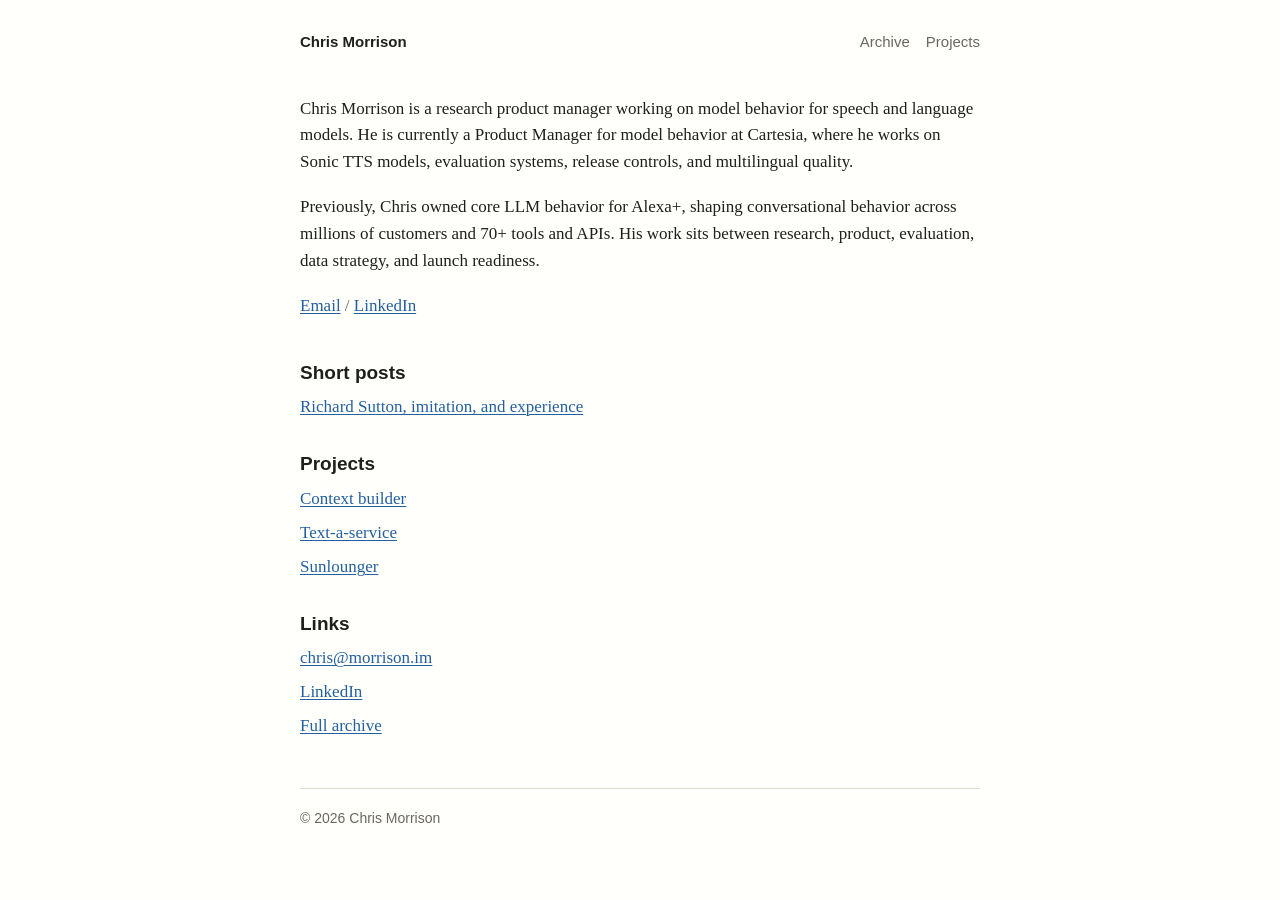
<file: index.html>
<!doctype html>
<html lang="en">
  <head>
    <meta charset="utf-8">
    <meta name="viewport" content="width=device-width, initial-scale=1">
    <title>Chris Morrison</title>
    <meta name="description" content="Chris Morrison is a research product manager working on model behavior for speech and language models.">
    <link rel="icon" href="favicon.svg" type="image/svg+xml">
    <link rel="stylesheet" href="style.css">
  </head>
  <body>
    <div class="page">
      <header class="site-header">
        <a class="site-title" href="index.html">Chris Morrison</a>
        <nav aria-label="Primary navigation">
          <a href="archive.html">Archive</a>
          <a href="projects.html">Projects</a>
        </nav>
      </header>

      <main>
        <section class="intro">
          <p>
            Chris Morrison is a research product manager working on model behavior for speech and language models. He is currently a Product Manager for model behavior at Cartesia, where he works on Sonic TTS models, evaluation systems, release controls, and multilingual quality.
          </p>
          <p>
            Previously, Chris owned core LLM behavior for Alexa+, shaping conversational behavior across millions of customers and 70+ tools and APIs. His work sits between research, product, evaluation, data strategy, and launch readiness.
          </p>
          <p>
            <a href="mailto:chris@morrison.im">Email</a>
            <span class="separator">/</span>
            <a href="https://www.linkedin.com/in/chrism101/" rel="me noopener">LinkedIn</a>
          </p>
        </section>

        <section class="link-section" aria-labelledby="short-posts">
          <h2 id="short-posts">Short posts</h2>
          <ol class="link-list">
            <li>
              <a href="posts/richard-sutton-bitter-lesson.html">Richard Sutton, imitation, and experience</a>
            </li>
          </ol>
        </section>

        <section class="link-section" aria-labelledby="projects">
          <h2 id="projects">Projects</h2>
          <ol class="link-list">
            <li>
              <a href="projects.html#context-builder">Context builder</a>
            </li>
            <li>
              <a href="projects.html#text-a-service">Text-a-service</a>
            </li>
            <li>
              <a href="projects.html#sunlounger">Sunlounger</a>
            </li>
          </ol>
        </section>

        <section class="link-section" aria-labelledby="links">
          <h2 id="links">Links</h2>
          <ol class="link-list">
            <li>
              <a href="mailto:chris@morrison.im">chris@morrison.im</a>
            </li>
            <li>
              <a href="https://www.linkedin.com/in/chrism101/" rel="noopener">LinkedIn</a>
            </li>
            <li>
              <a href="archive.html">Full archive</a>
            </li>
          </ol>
        </section>
      </main>

      <footer>
        <p>&copy; <span id="year">2026</span> Chris Morrison</p>
      </footer>
    </div>

    <script>
      document.getElementById('year').textContent = new Date().getFullYear();
    </script>
  </body>
</html>
</file>
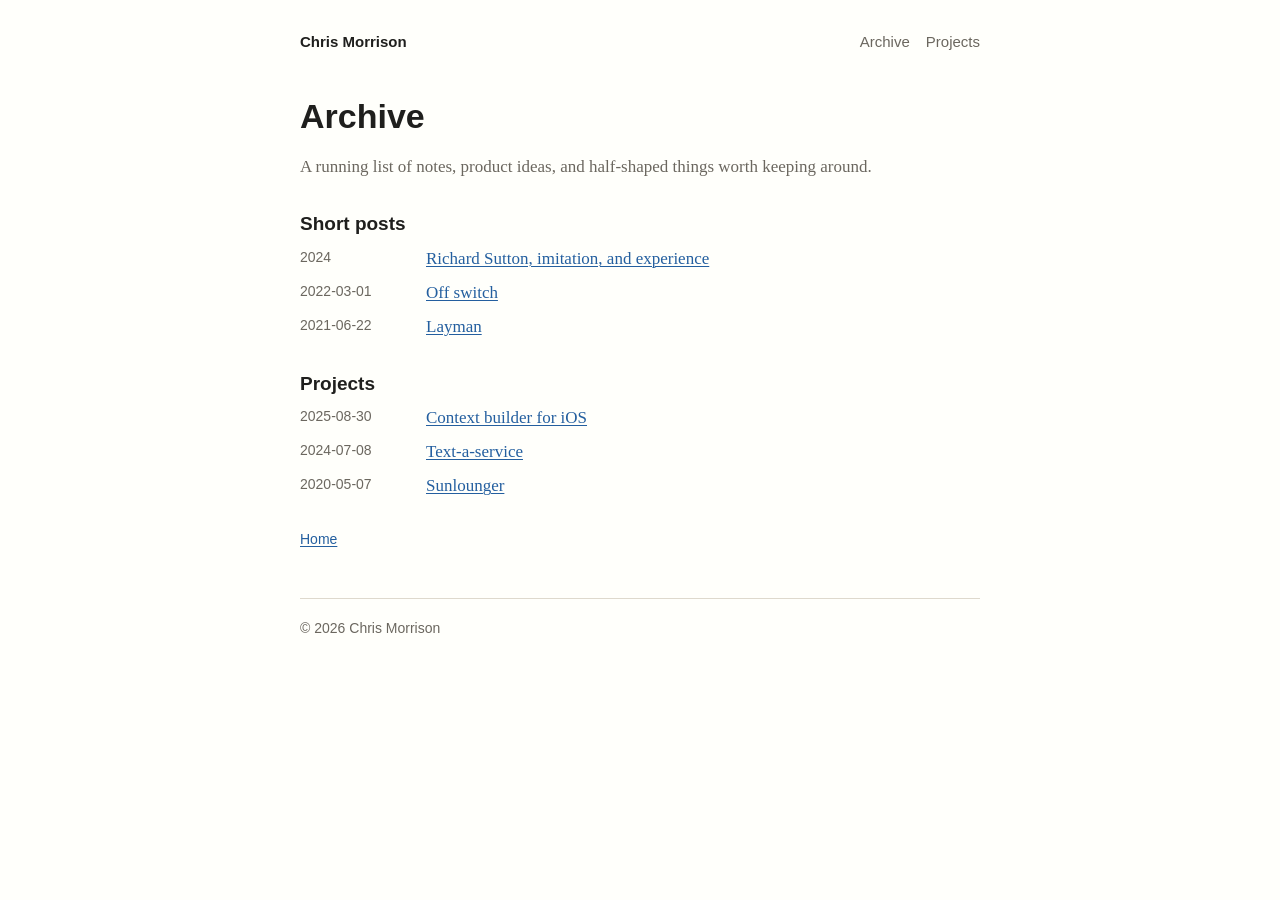
<file: archive.html>
<!doctype html>
<html lang="en">
  <head>
    <meta charset="utf-8">
    <meta name="viewport" content="width=device-width, initial-scale=1">
    <title>Archive - Chris Morrison</title>
    <meta name="description" content="Archive of Chris Morrison's notes and product ideas.">
    <link rel="icon" href="favicon.svg" type="image/svg+xml">
    <link rel="stylesheet" href="style.css">
  </head>
  <body>
    <div class="page">
      <header class="site-header">
        <a class="site-title" href="index.html">Chris Morrison</a>
        <nav aria-label="Primary navigation">
          <a href="archive.html" aria-current="page">Archive</a>
          <a href="projects.html">Projects</a>
        </nav>
      </header>

      <main>
        <h1>Archive</h1>
        <p class="note">A running list of notes, product ideas, and half-shaped things worth keeping around.</p>

        <section class="link-section" aria-labelledby="short-posts">
          <h2 id="short-posts">Short posts</h2>
          <ol class="archive-list">
            <li>
              <span class="date">2024</span>
              <a href="posts/richard-sutton-bitter-lesson.html">Richard Sutton, imitation, and experience</a>
            </li>
            <li>
              <span class="date">2022-03-01</span>
              <a href="posts/off-switch.html">Off switch</a>
            </li>
            <li>
              <span class="date">2021-06-22</span>
              <a href="posts/layman.html">Layman</a>
            </li>
          </ol>
        </section>

        <section class="link-section" aria-labelledby="projects">
          <h2 id="projects">Projects</h2>
          <ol class="archive-list">
            <li>
              <span class="date">2025-08-30</span>
              <a href="posts/context-builder-for-ios.html">Context builder for iOS</a>
            </li>
            <li>
              <span class="date">2024-07-08</span>
              <a href="posts/text-a-service.html">Text-a-service</a>
            </li>
            <li>
              <span class="date">2020-05-07</span>
              <a href="posts/sunlounger.html">Sunlounger</a>
            </li>
          </ol>
        </section>

        <p class="backlink"><a href="index.html">Home</a></p>
      </main>

      <footer>
        <p>&copy; <span id="year">2026</span> Chris Morrison</p>
      </footer>
    </div>

    <script>
      document.getElementById('year').textContent = new Date().getFullYear();
    </script>
  </body>
</html>
</file>
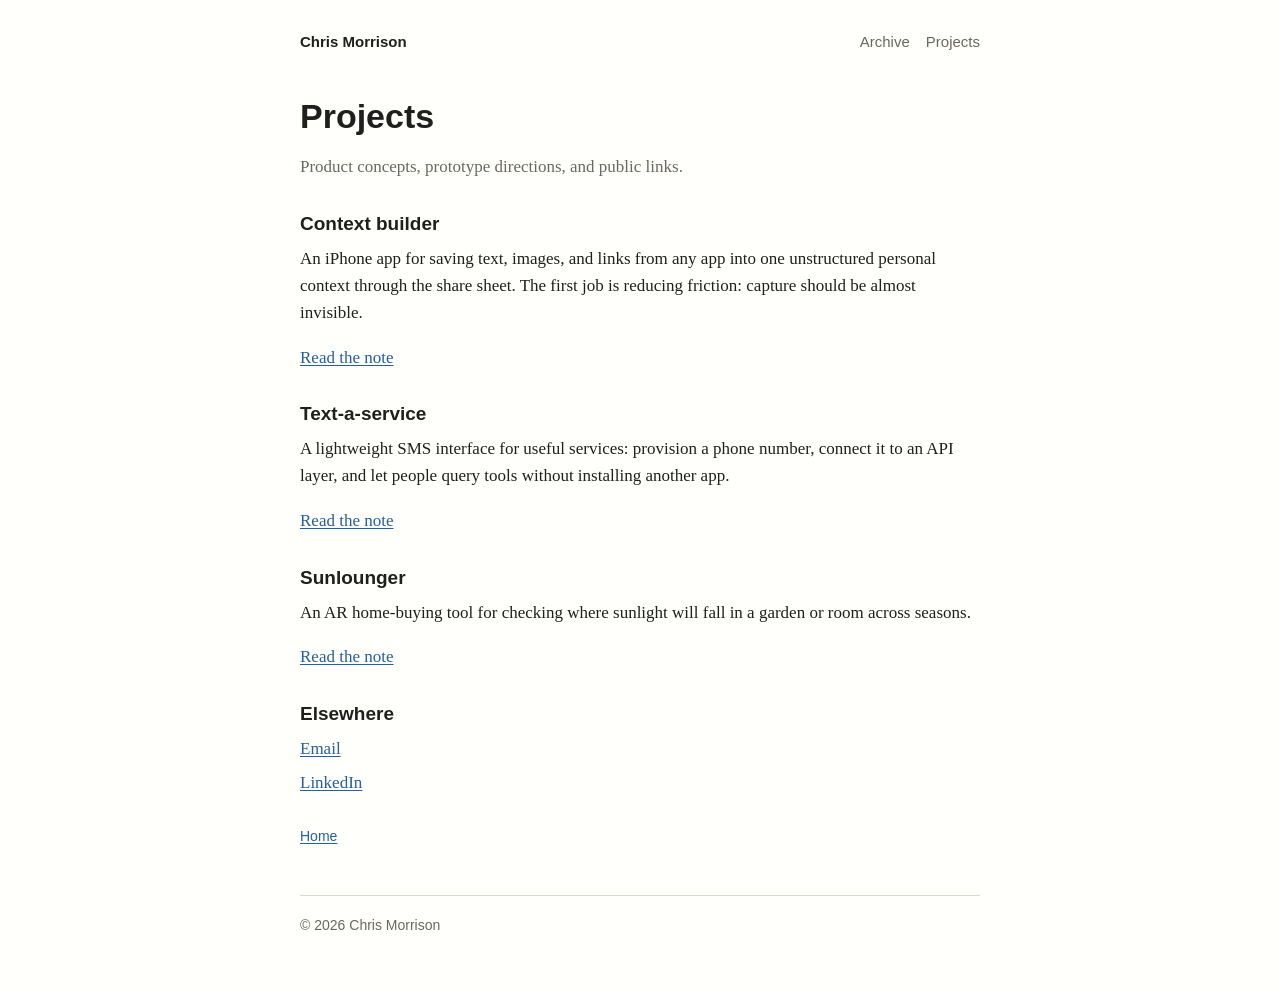
<file: projects.html>
<!doctype html>
<html lang="en">
  <head>
    <meta charset="utf-8">
    <meta name="viewport" content="width=device-width, initial-scale=1">
    <title>Projects - Chris Morrison</title>
    <meta name="description" content="Product ideas and projects from Chris Morrison.">
    <link rel="icon" href="favicon.svg" type="image/svg+xml">
    <link rel="stylesheet" href="style.css">
  </head>
  <body>
    <div class="page">
      <header class="site-header">
        <a class="site-title" href="index.html">Chris Morrison</a>
        <nav aria-label="Primary navigation">
          <a href="archive.html">Archive</a>
          <a href="projects.html" aria-current="page">Projects</a>
        </nav>
      </header>

      <main>
        <h1>Projects</h1>
        <p class="note">Product concepts, prototype directions, and public links.</p>

        <section class="link-section" id="context-builder" aria-labelledby="context-builder-heading">
          <h2 id="context-builder-heading">Context builder</h2>
          <p>
            An iPhone app for saving text, images, and links from any app into one unstructured personal context through the share sheet. The first job is reducing friction: capture should be almost invisible.
          </p>
          <p><a href="posts/context-builder-for-ios.html">Read the note</a></p>
        </section>

        <section class="link-section" id="text-a-service" aria-labelledby="text-service-heading">
          <h2 id="text-service-heading">Text-a-service</h2>
          <p>
            A lightweight SMS interface for useful services: provision a phone number, connect it to an API layer, and let people query tools without installing another app.
          </p>
          <p><a href="posts/text-a-service.html">Read the note</a></p>
        </section>

        <section class="link-section" id="sunlounger" aria-labelledby="sunlounger-heading">
          <h2 id="sunlounger-heading">Sunlounger</h2>
          <p>
            An AR home-buying tool for checking where sunlight will fall in a garden or room across seasons.
          </p>
          <p><a href="posts/sunlounger.html">Read the note</a></p>
        </section>

        <section class="link-section" aria-labelledby="elsewhere">
          <h2 id="elsewhere">Elsewhere</h2>
          <ol class="link-list">
            <li><a href="mailto:chris@morrison.im">Email</a></li>
            <li><a href="https://www.linkedin.com/in/chrism101/" rel="noopener">LinkedIn</a></li>
          </ol>
        </section>

        <p class="backlink"><a href="index.html">Home</a></p>
      </main>

      <footer>
        <p>&copy; <span id="year">2026</span> Chris Morrison</p>
      </footer>
    </div>

    <script>
      document.getElementById('year').textContent = new Date().getFullYear();
    </script>
  </body>
</html>
</file>
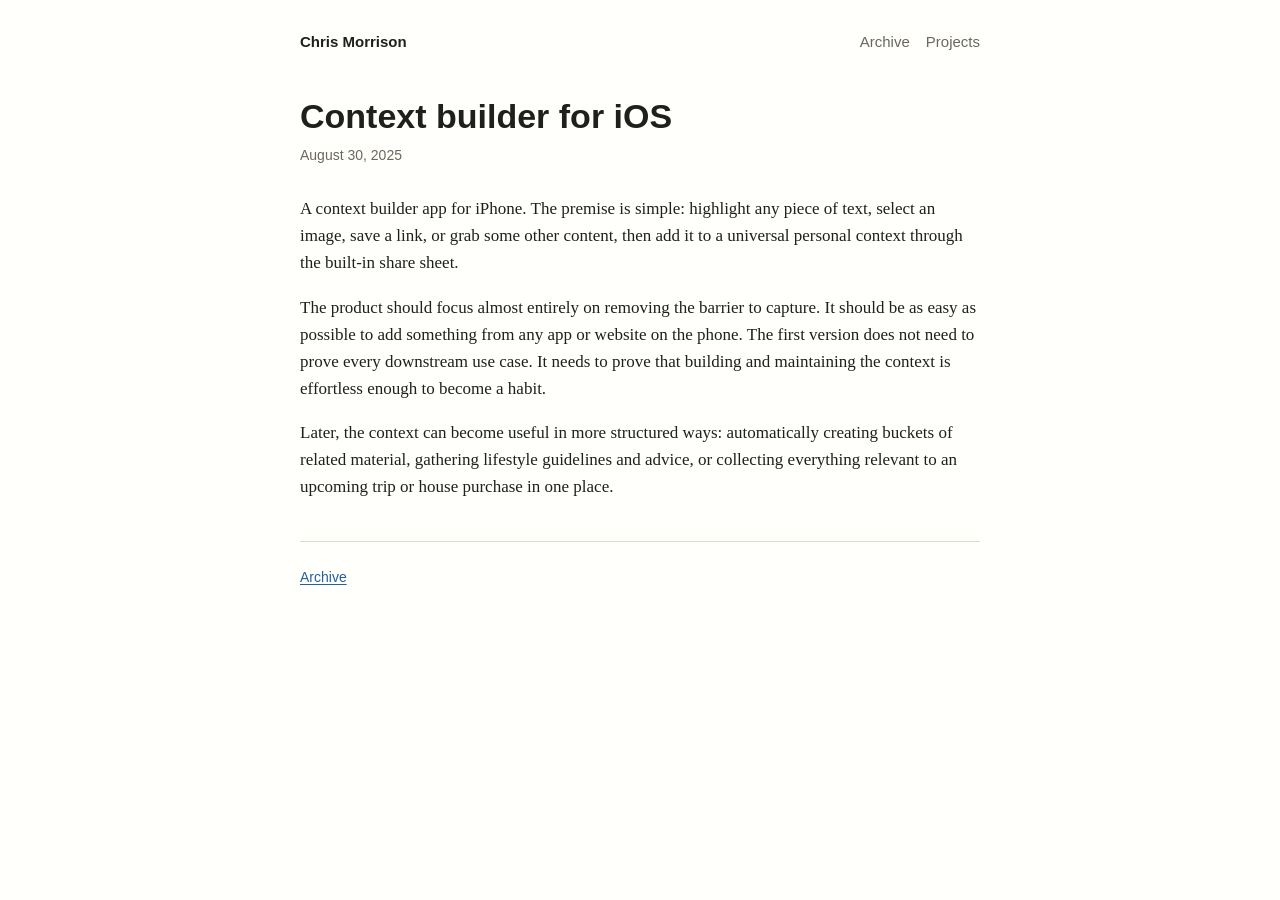
<file: posts/context-builder-for-ios.html>
<!doctype html>
<html lang="en">
  <head>
    <meta charset="utf-8">
    <meta name="viewport" content="width=device-width, initial-scale=1">
    <title>Context builder for iOS - Chris Morrison</title>
    <meta name="description" content="A product idea for an iPhone context builder built around the share sheet.">
    <link rel="icon" href="../favicon.svg" type="image/svg+xml">
    <link rel="stylesheet" href="../style.css">
  </head>
  <body>
    <div class="page">
      <header class="site-header">
        <a class="site-title" href="../index.html">Chris Morrison</a>
        <nav aria-label="Primary navigation">
          <a href="../archive.html">Archive</a>
          <a href="../projects.html">Projects</a>
        </nav>
      </header>

      <main>
        <article>
          <header class="post-header">
            <h1>Context builder for iOS</h1>
            <p class="meta">August 30, 2025</p>
          </header>

          <div class="post-body">
            <p>
              A context builder app for iPhone. The premise is simple: highlight any piece of text, select an image, save a link, or grab some other content, then add it to a universal personal context through the built-in share sheet.
            </p>
            <p>
              The product should focus almost entirely on removing the barrier to capture. It should be as easy as possible to add something from any app or website on the phone. The first version does not need to prove every downstream use case. It needs to prove that building and maintaining the context is effortless enough to become a habit.
            </p>
            <p>
              Later, the context can become useful in more structured ways: automatically creating buckets of related material, gathering lifestyle guidelines and advice, or collecting everything relevant to an upcoming trip or house purchase in one place.
            </p>
          </div>
        </article>

        <p class="backlink"><a href="../archive.html">Archive</a></p>
      </main>
    </div>
  </body>
</html>
</file>
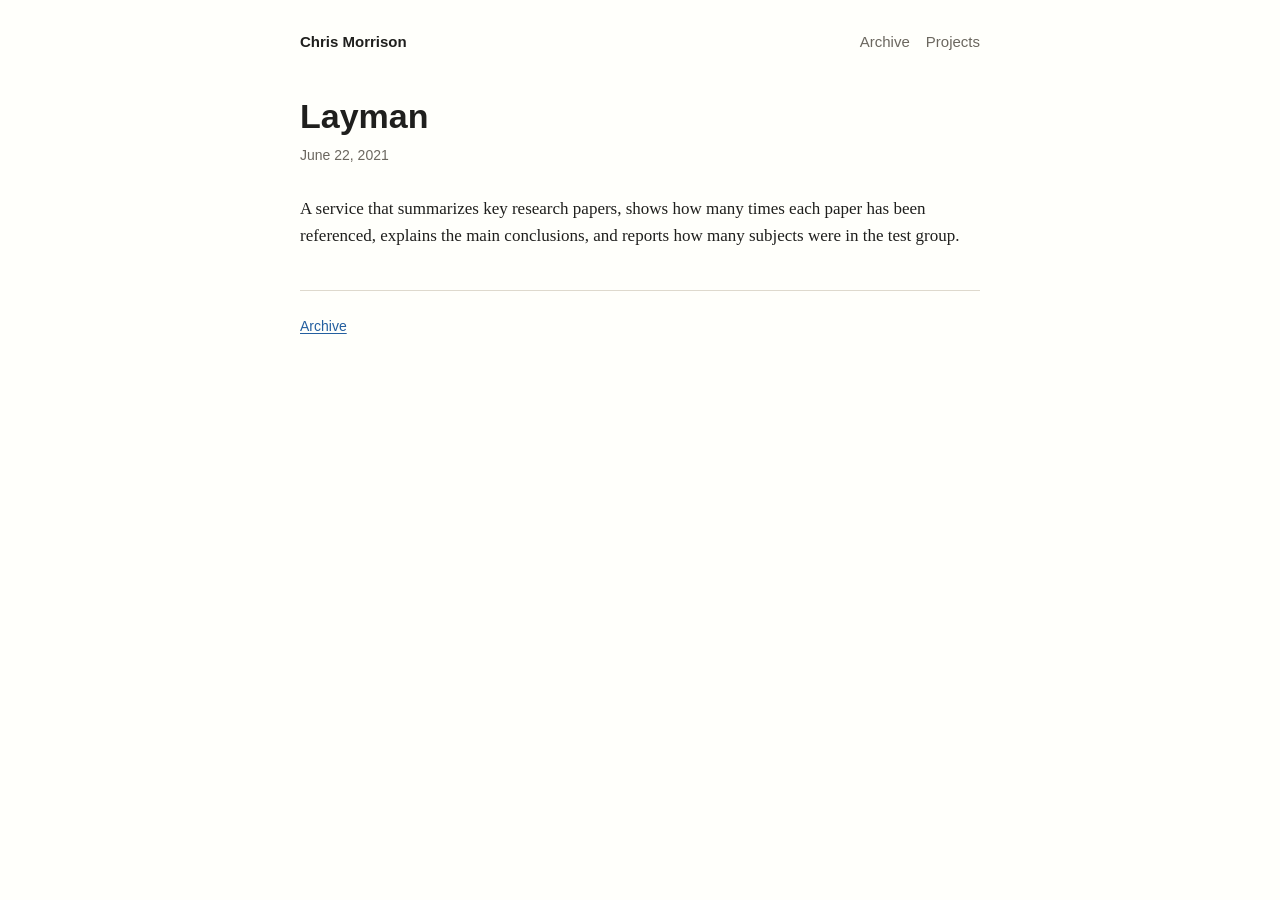
<file: posts/layman.html>
<!doctype html>
<html lang="en">
  <head>
    <meta charset="utf-8">
    <meta name="viewport" content="width=device-width, initial-scale=1">
    <title>Layman - Chris Morrison</title>
    <meta name="description" content="A product idea for summarizing research papers in plain language.">
    <link rel="icon" href="../favicon.svg" type="image/svg+xml">
    <link rel="stylesheet" href="../style.css">
  </head>
  <body>
    <div class="page">
      <header class="site-header">
        <a class="site-title" href="../index.html">Chris Morrison</a>
        <nav aria-label="Primary navigation">
          <a href="../archive.html">Archive</a>
          <a href="../projects.html">Projects</a>
        </nav>
      </header>

      <main>
        <article>
          <header class="post-header">
            <h1>Layman</h1>
            <p class="meta">June 22, 2021</p>
          </header>

          <div class="post-body">
            <p>
              A service that summarizes key research papers, shows how many times each paper has been referenced, explains the main conclusions, and reports how many subjects were in the test group.
            </p>
          </div>
        </article>

        <p class="backlink"><a href="../archive.html">Archive</a></p>
      </main>
    </div>
  </body>
</html>
</file>
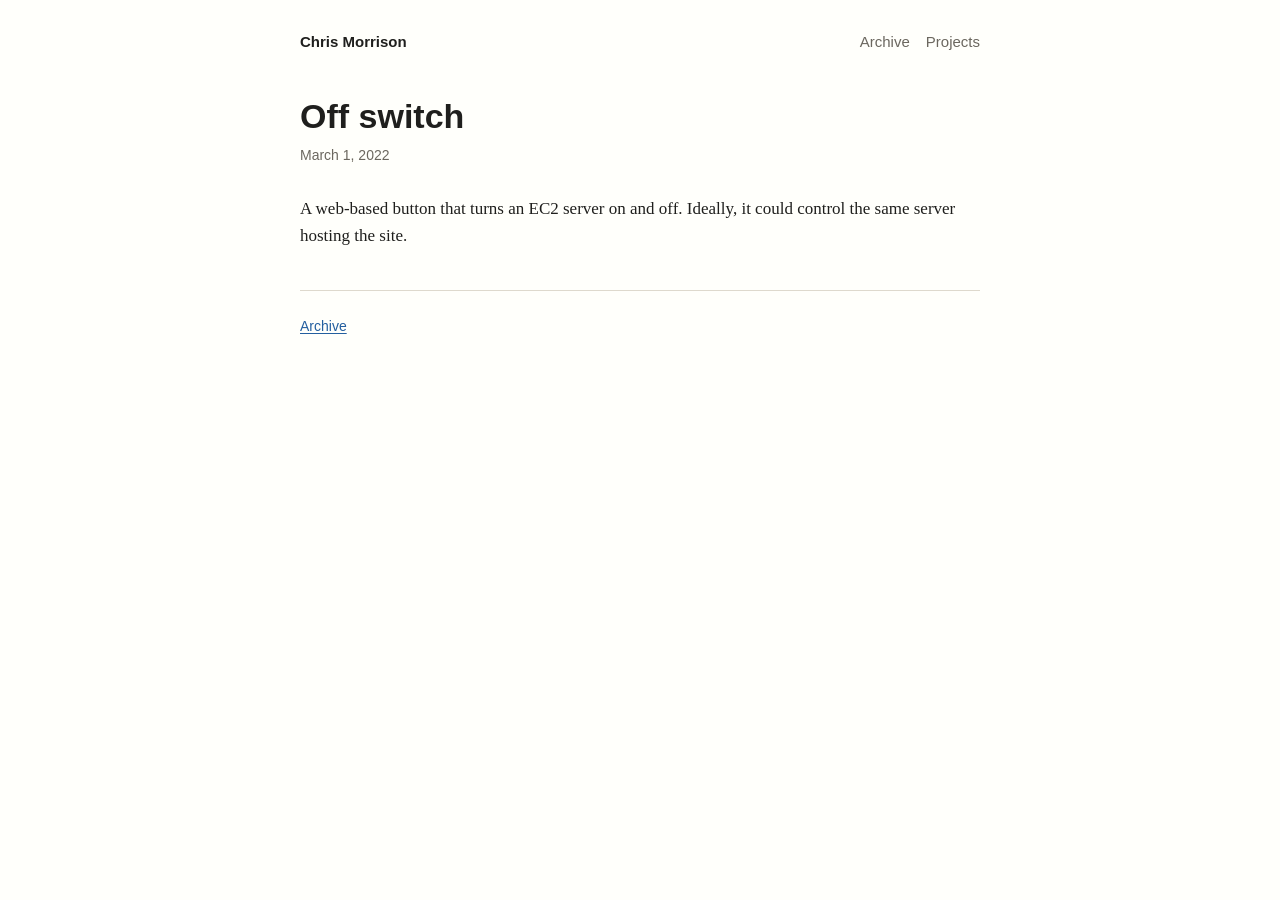
<file: posts/off-switch.html>
<!doctype html>
<html lang="en">
  <head>
    <meta charset="utf-8">
    <meta name="viewport" content="width=device-width, initial-scale=1">
    <title>Off switch - Chris Morrison</title>
    <meta name="description" content="A short product idea for turning infrastructure on and off from the web.">
    <link rel="icon" href="../favicon.svg" type="image/svg+xml">
    <link rel="stylesheet" href="../style.css">
  </head>
  <body>
    <div class="page">
      <header class="site-header">
        <a class="site-title" href="../index.html">Chris Morrison</a>
        <nav aria-label="Primary navigation">
          <a href="../archive.html">Archive</a>
          <a href="../projects.html">Projects</a>
        </nav>
      </header>

      <main>
        <article>
          <header class="post-header">
            <h1>Off switch</h1>
            <p class="meta">March 1, 2022</p>
          </header>

          <div class="post-body">
            <p>
              A web-based button that turns an EC2 server on and off. Ideally, it could control the same server hosting the site.
            </p>
          </div>
        </article>

        <p class="backlink"><a href="../archive.html">Archive</a></p>
      </main>
    </div>
  </body>
</html>
</file>
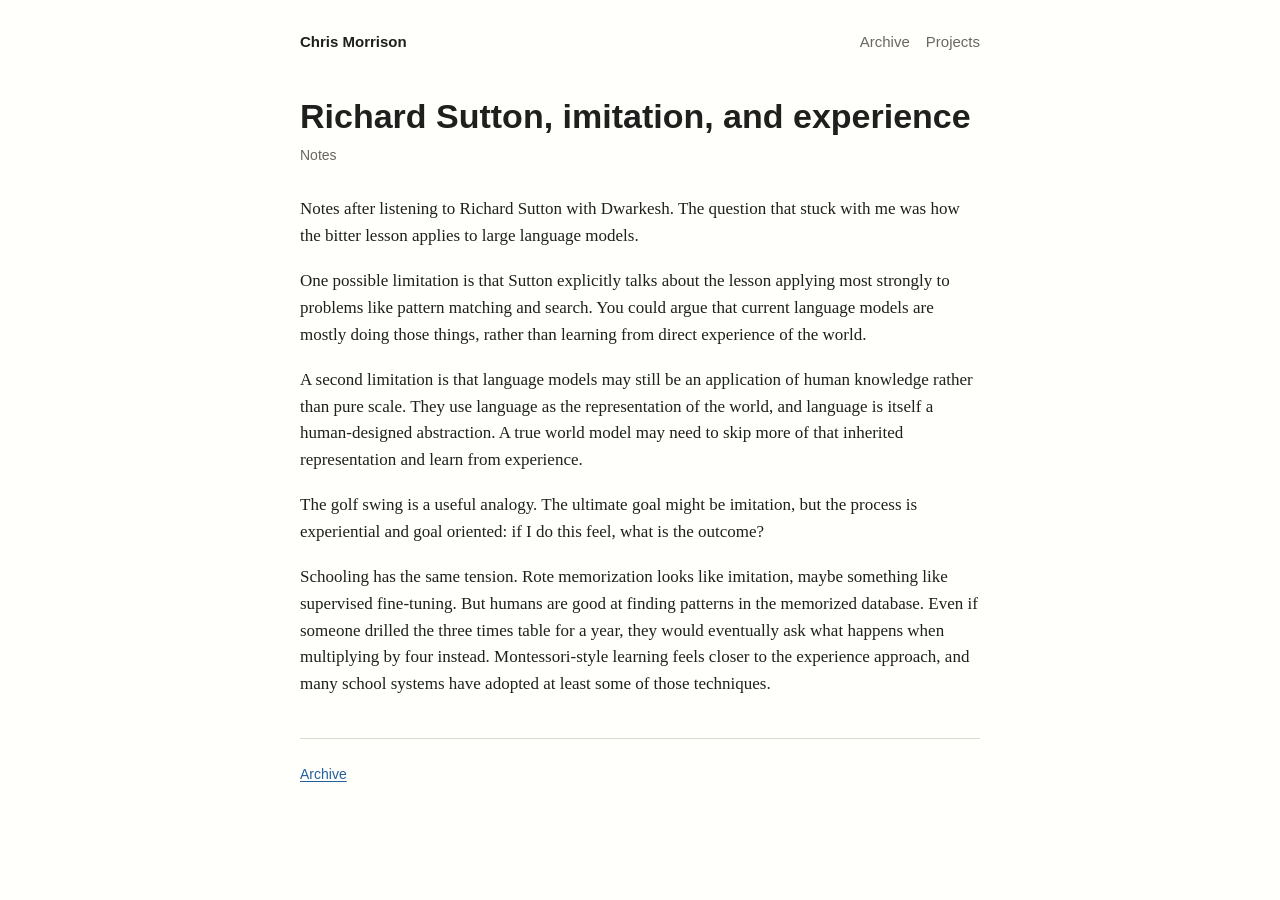
<file: posts/richard-sutton-bitter-lesson.html>
<!doctype html>
<html lang="en">
  <head>
    <meta charset="utf-8">
    <meta name="viewport" content="width=device-width, initial-scale=1">
    <title>Richard Sutton, imitation, and experience - Chris Morrison</title>
    <meta name="description" content="Notes on Richard Sutton, the bitter lesson, imitation, and experience.">
    <link rel="icon" href="../favicon.svg" type="image/svg+xml">
    <link rel="stylesheet" href="../style.css">
  </head>
  <body>
    <div class="page">
      <header class="site-header">
        <a class="site-title" href="../index.html">Chris Morrison</a>
        <nav aria-label="Primary navigation">
          <a href="../archive.html">Archive</a>
          <a href="../projects.html">Projects</a>
        </nav>
      </header>

      <main>
        <article>
          <header class="post-header">
            <h1>Richard Sutton, imitation, and experience</h1>
            <p class="meta">Notes</p>
          </header>

          <div class="post-body">
            <p>
              Notes after listening to Richard Sutton with Dwarkesh. The question that stuck with me was how the bitter lesson applies to large language models.
            </p>
            <p>
              One possible limitation is that Sutton explicitly talks about the lesson applying most strongly to problems like pattern matching and search. You could argue that current language models are mostly doing those things, rather than learning from direct experience of the world.
            </p>
            <p>
              A second limitation is that language models may still be an application of human knowledge rather than pure scale. They use language as the representation of the world, and language is itself a human-designed abstraction. A true world model may need to skip more of that inherited representation and learn from experience.
            </p>
            <p>
              The golf swing is a useful analogy. The ultimate goal might be imitation, but the process is experiential and goal oriented: if I do this feel, what is the outcome?
            </p>
            <p>
              Schooling has the same tension. Rote memorization looks like imitation, maybe something like supervised fine-tuning. But humans are good at finding patterns in the memorized database. Even if someone drilled the three times table for a year, they would eventually ask what happens when multiplying by four instead. Montessori-style learning feels closer to the experience approach, and many school systems have adopted at least some of those techniques.
            </p>
          </div>
        </article>

        <p class="backlink"><a href="../archive.html">Archive</a></p>
      </main>
    </div>
  </body>
</html>
</file>
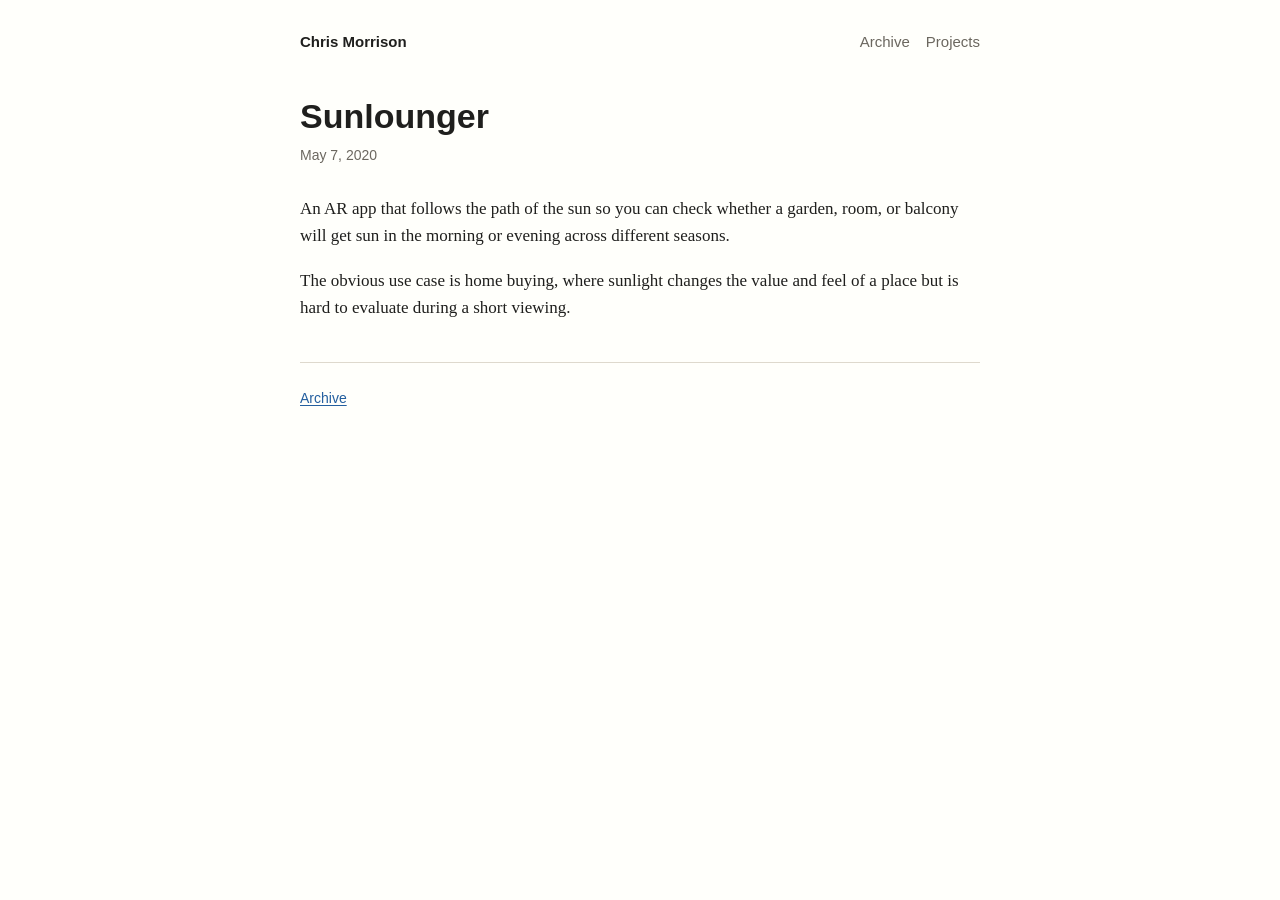
<file: posts/sunlounger.html>
<!doctype html>
<html lang="en">
  <head>
    <meta charset="utf-8">
    <meta name="viewport" content="width=device-width, initial-scale=1">
    <title>Sunlounger - Chris Morrison</title>
    <meta name="description" content="A product idea for an AR sunlight checker for homes and gardens.">
    <link rel="icon" href="../favicon.svg" type="image/svg+xml">
    <link rel="stylesheet" href="../style.css">
  </head>
  <body>
    <div class="page">
      <header class="site-header">
        <a class="site-title" href="../index.html">Chris Morrison</a>
        <nav aria-label="Primary navigation">
          <a href="../archive.html">Archive</a>
          <a href="../projects.html">Projects</a>
        </nav>
      </header>

      <main>
        <article>
          <header class="post-header">
            <h1>Sunlounger</h1>
            <p class="meta">May 7, 2020</p>
          </header>

          <div class="post-body">
            <p>
              An AR app that follows the path of the sun so you can check whether a garden, room, or balcony will get sun in the morning or evening across different seasons.
            </p>
            <p>
              The obvious use case is home buying, where sunlight changes the value and feel of a place but is hard to evaluate during a short viewing.
            </p>
          </div>
        </article>

        <p class="backlink"><a href="../archive.html">Archive</a></p>
      </main>
    </div>
  </body>
</html>
</file>
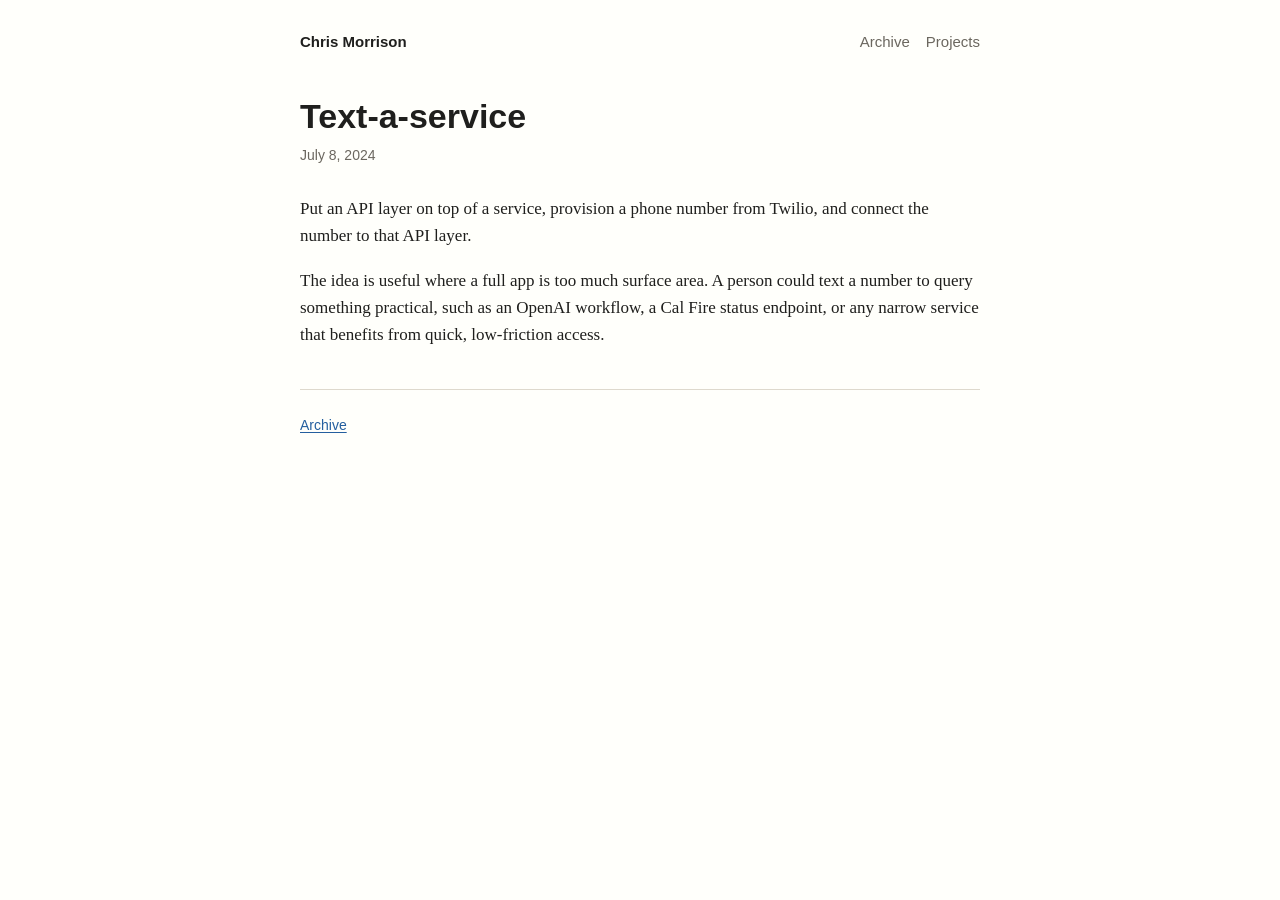
<file: posts/text-a-service.html>
<!doctype html>
<html lang="en">
  <head>
    <meta charset="utf-8">
    <meta name="viewport" content="width=device-width, initial-scale=1">
    <title>Text-a-service - Chris Morrison</title>
    <meta name="description" content="A short product idea for SMS interfaces on top of useful APIs.">
    <link rel="icon" href="../favicon.svg" type="image/svg+xml">
    <link rel="stylesheet" href="../style.css">
  </head>
  <body>
    <div class="page">
      <header class="site-header">
        <a class="site-title" href="../index.html">Chris Morrison</a>
        <nav aria-label="Primary navigation">
          <a href="../archive.html">Archive</a>
          <a href="../projects.html">Projects</a>
        </nav>
      </header>

      <main>
        <article>
          <header class="post-header">
            <h1>Text-a-service</h1>
            <p class="meta">July 8, 2024</p>
          </header>

          <div class="post-body">
            <p>
              Put an API layer on top of a service, provision a phone number from Twilio, and connect the number to that API layer.
            </p>
            <p>
              The idea is useful where a full app is too much surface area. A person could text a number to query something practical, such as an OpenAI workflow, a Cal Fire status endpoint, or any narrow service that benefits from quick, low-friction access.
            </p>
          </div>
        </article>

        <p class="backlink"><a href="../archive.html">Archive</a></p>
      </main>
    </div>
  </body>
</html>
</file>
<file: style.css>
:root {
  color-scheme: light;
  --background: #fffffb;
  --text: #1f1f1d;
  --muted: #6b675f;
  --rule: #ded9cd;
  --link: #245f9f;
  --link-hover: #17436f;
  --measure: 680px;
  --font-body: ui-serif, Georgia, Cambria, "Times New Roman", Times, serif;
  --font-ui: -apple-system, BlinkMacSystemFont, "Segoe UI", Helvetica, Arial, sans-serif;
}

* {
  box-sizing: border-box;
}

html {
  font-size: 17px;
}

body {
  margin: 0;
  background: var(--background);
  color: var(--text);
  font-family: var(--font-body);
  line-height: 1.58;
}

a {
  color: var(--link);
  text-decoration-thickness: 0.06em;
  text-underline-offset: 0.14em;
}

a:hover,
a:focus-visible {
  color: var(--link-hover);
}

.page {
  width: min(var(--measure), calc(100% - 32px));
  margin: 0 auto;
  padding: 32px 0 56px;
}

.site-header {
  display: flex;
  align-items: baseline;
  justify-content: space-between;
  gap: 16px;
  margin-bottom: 44px;
  font-family: var(--font-ui);
  font-size: 15px;
  line-height: 1.3;
}

.site-title {
  color: var(--text);
  font-weight: 600;
  text-decoration: none;
}

.site-header nav {
  display: flex;
  gap: 16px;
}

.site-header nav a {
  color: var(--muted);
  text-decoration: none;
}

.site-header nav a:hover,
.site-header nav a:focus-visible {
  color: var(--text);
  text-decoration: underline;
}

.intro {
  margin-bottom: 42px;
}

.intro p:first-child {
  margin-top: 0;
}

p {
  margin: 0 0 18px;
}

h1,
h2,
h3 {
  font-family: var(--font-ui);
  line-height: 1.2;
}

h1 {
  margin: 0 0 18px;
  font-size: 34px;
  letter-spacing: 0;
}

h2 {
  margin: 32px 0 10px;
  font-size: 19px;
}

h3 {
  margin: 26px 0 8px;
  font-size: 17px;
}

.link-section {
  margin: 0 0 28px;
}

.link-list,
.archive-list {
  list-style: none;
  margin: 0;
  padding: 0;
}

.link-list li,
.archive-list li {
  margin: 7px 0;
}

.archive-list li {
  display: grid;
  grid-template-columns: 112px 1fr;
  gap: 14px;
}

.date,
.meta,
footer,
.separator {
  color: var(--muted);
}

.date,
.meta,
footer {
  font-family: var(--font-ui);
  font-size: 14px;
}

.post-header {
  margin-bottom: 30px;
}

.post-header h1 {
  margin-bottom: 8px;
}

.post-body {
  padding-bottom: 22px;
  border-bottom: 1px solid var(--rule);
}

.post-body ul {
  margin: 0 0 18px 22px;
  padding: 0;
}

.post-body li {
  margin: 6px 0;
}

.note {
  color: var(--muted);
}

.backlink {
  margin-top: 24px;
  font-family: var(--font-ui);
  font-size: 14px;
}

footer {
  margin-top: 48px;
  padding-top: 18px;
  border-top: 1px solid var(--rule);
}

footer p {
  margin: 0;
}

@media (max-width: 560px) {
  html {
    font-size: 16px;
  }

  .page {
    width: min(100% - 28px, var(--measure));
    padding-top: 24px;
  }

  .site-header {
    align-items: flex-start;
    flex-direction: column;
    gap: 8px;
    margin-bottom: 34px;
  }

  .archive-list li {
    display: block;
    margin: 12px 0;
  }

  .date {
    display: block;
  }
}
</file>
